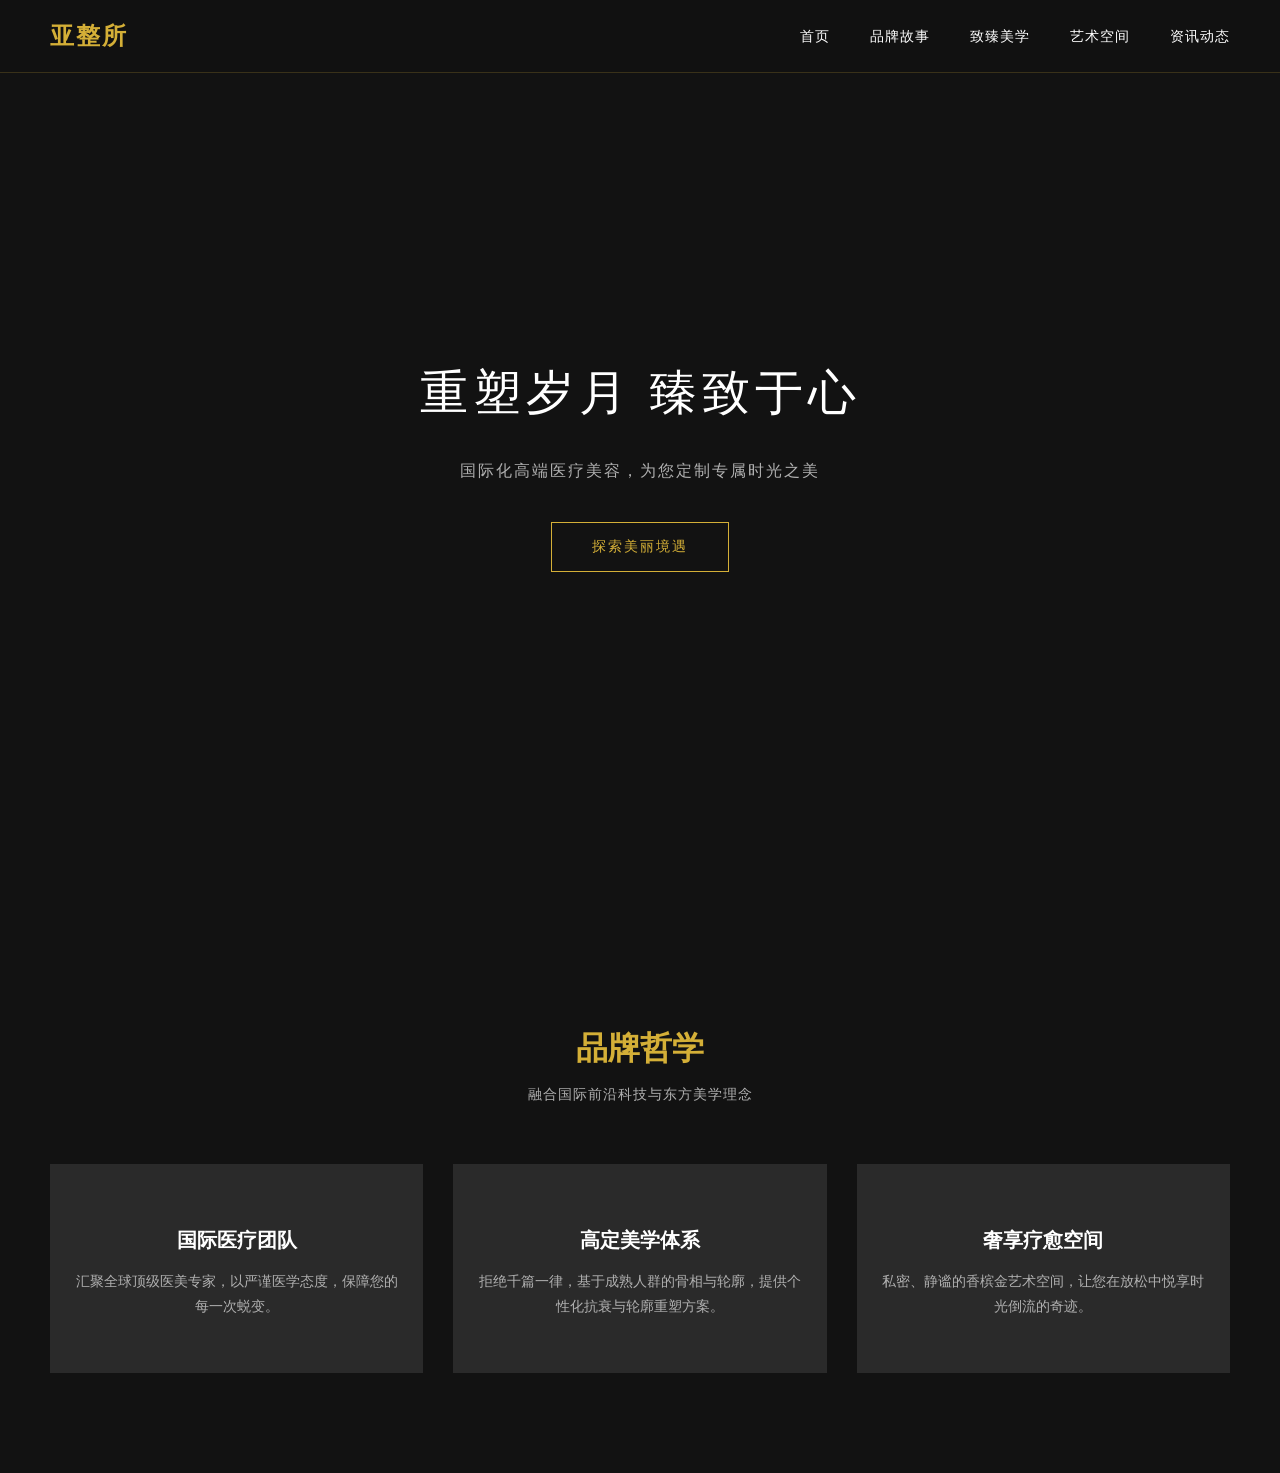
<file: src/imports/yazhengsuo7-index.html>
<!DOCTYPE html>
<html lang="zh-CN">
<head>
    <meta charset="UTF-8">
    <meta name="viewport" content="width=device-width, initial-scale=1.0">
    <title>亚整所 | 国际高端医疗美容</title>
    <style>
        /* 基础重置与变量设置 */
        :root {
            --bg-color: #121212;
            --card-bg: #2A2A2A;
            --gold-color: #D4AF37;
            --text-white: #FFFFFF;
            --text-gray: #B0B0B0;
        }
        body, html {
            margin: 0; padding: 0;
            font-family: 'Noto Serif SC', 'Times New Roman', serif;
            background-color: var(--bg-color);
            color: var(--text-white);
            overflow-x: hidden;
            scroll-behavior: smooth;
        }
        a { text-decoration: none; color: inherit; }
        
        /* 导航栏 */
        header {
            position: fixed; top: 0; width: 100%;
            display: flex; justify-content: space-between; align-items: center;
            padding: 20px 50px; box-sizing: border-box;
            background: rgba(18, 18, 18, 0.9);
            backdrop-filter: blur(10px);
            z-index: 1000;
            border-bottom: 1px solid rgba(212, 175, 55, 0.2);
        }
        .logo { font-size: 24px; font-weight: bold; color: var(--gold-color); letter-spacing: 2px; }
        nav ul { display: flex; list-style: none; gap: 40px; margin: 0; }
        nav a { font-size: 14px; letter-spacing: 1px; transition: color 0.4s ease; }
        nav a:hover { color: var(--gold-color); }

        /* 首屏视觉 (Hero Section) */
        .hero {
            height: 100vh;
            display: flex; flex-direction: column;
            justify-content: center; align-items: center; text-align: center;
            /* 此处可替换为高端模特或光影质感背景图 */
            background: linear-gradient(rgba(18,18,18,0.7), rgba(18,18,18,0.7)), url('https://images.unsplash.com/photo-1613545325278-f24b0cae1224?ixlib=rb-1.2.1&auto=format&fit=crop&w=1920&q=80') center/cover;
        }
        .hero h1 { font-size: 48px; margin-bottom: 20px; font-weight: 300; letter-spacing: 5px; }
        .hero p { font-size: 16px; color: var(--text-gray); margin-bottom: 40px; letter-spacing: 2px; }
        .btn-gold {
            padding: 15px 40px; border: 1px solid var(--gold-color);
            background: transparent; color: var(--gold-color);
            font-size: 14px; letter-spacing: 2px; cursor: pointer;
            transition: all 0.5s ease;
        }
        .btn-gold:hover {
            background: var(--gold-color); color: var(--bg-color);
            box-shadow: 0 0 15px rgba(212, 175, 55, 0.5);
        }

        /* 内容区块 */
        .section { padding: 100px 50px; text-align: center; }
        .section-title { font-size: 32px; color: var(--gold-color); margin-bottom: 15px; }
        .section-subtitle { font-size: 14px; color: var(--text-gray); margin-bottom: 60px; letter-spacing: 1px; }
        
        /* 介绍卡片 */
        .grid-container {
            display: grid; grid-template-columns: repeat(3, 1fr); gap: 30px;
            max-width: 1200px; margin: 0 auto;
        }
        .card {
            background-color: var(--card-bg); padding: 40px 20px;
            border-top: 3px solid transparent;
            transition: transform 0.4s ease, border-color 0.4s ease;
        }
        .card:hover { transform: translateY(-10px); border-color: var(--gold-color); }
        .card h3 { font-size: 20px; margin-bottom: 15px; }
        .card p { font-size: 14px; color: var(--text-gray); line-height: 1.8; }
    </style>
</head>
<body>

    <header>
        <div class="logo">亚整所</div>
        <nav>
            <ul>
                <li><a href="#">首页</a></li>
                <li><a href="#">品牌故事</a></li>
                <li><a href="#">致臻美学</a></li>
                <li><a href="#">艺术空间</a></li>
                <li><a href="#">资讯动态</a></li>
            </ul>
        </nav>
    </header>

    <div class="hero">
        <h1>重塑岁月 臻致于心</h1>
        <p>国际化高端医疗美容，为您定制专属时光之美</p>
        <button class="btn-gold">探索美丽境遇</button>
    </div>

    <div class="section">
        <h2 class="section-title">品牌哲学</h2>
        <p class="section-subtitle">融合国际前沿科技与东方美学理念</p>
        <div class="grid-container">
            <div class="card">
                <h3>国际医疗团队</h3>
                <p>汇聚全球顶级医美专家，以严谨医学态度，保障您的每一次蜕变。</p>
            </div>
            <div class="card">
                <h3>高定美学体系</h3>
                <p>拒绝千篇一律，基于成熟人群的骨相与轮廓，提供个性化抗衰与轮廓重塑方案。</p>
            </div>
            <div class="card">
                <h3>奢享疗愈空间</h3>
                <p>私密、静谧的香槟金艺术空间，让您在放松中悦享时光倒流的奇迹。</p>
            </div>
        </div>
    </div>

</body>
</html>
</file>
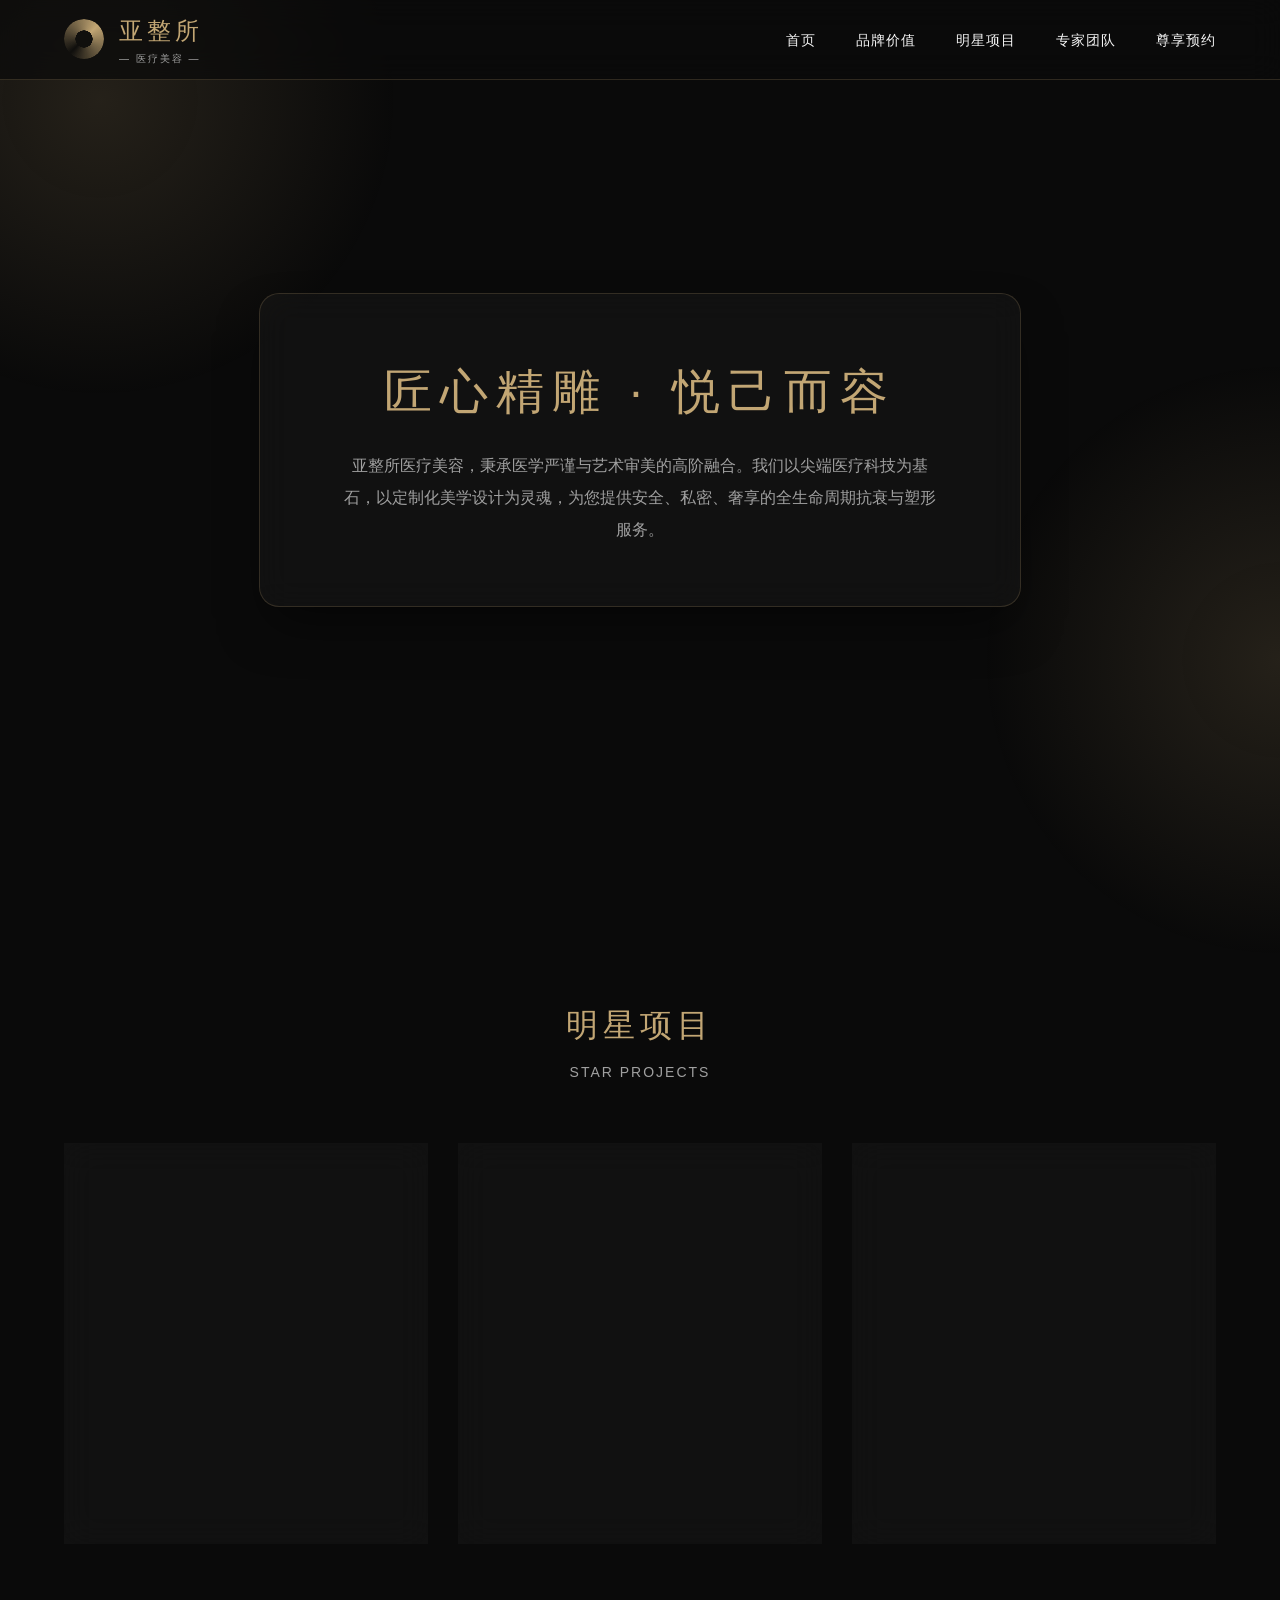
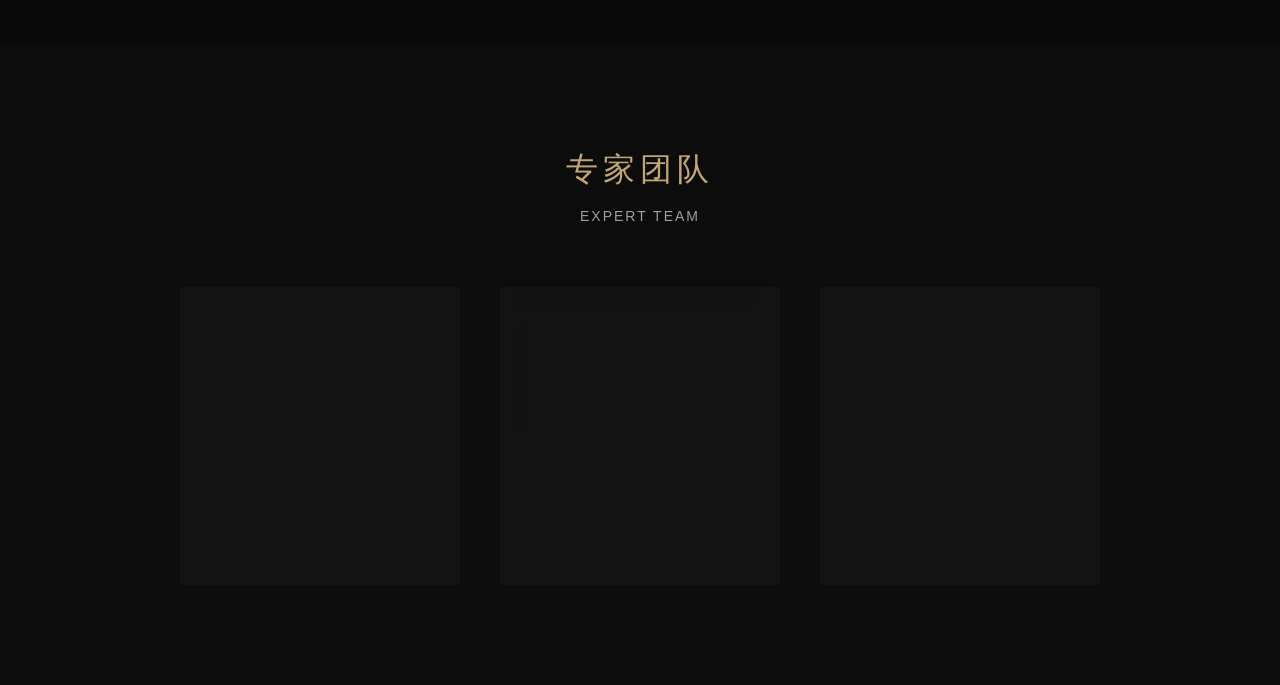
<file: src/imports/yazhengsuo8-index.html>
<!DOCTYPE html>
<html lang="zh-CN">
<head>
    <meta charset="UTF-8">
    <meta name="viewport" content="width=device-width, initial-scale=1.0">
    <title>亚整所 - 高端医疗美容</title>
    <style>
        /* 全局重置与基础变量 */
        :root {
            --bg-dark: #0a0a0a;
            --gold-primary: #c2a674;
            --gold-light: #e6ce9f;
            --text-main: #f5f5f5;
            --text-sub: #a0a0a0;
            --glass-bg: rgba(255, 255, 255, 0.03);
            --glass-border: rgba(194, 166, 116, 0.2);
            --glass-blur: blur(16px);
            --transition-smooth: all 0.5s cubic-bezier(0.23, 1, 0.32, 1);
        }

        * {
            margin: 0;
            padding: 0;
            box-sizing: border-box;
            font-family: 'Helvetica Neue', 'PingFang SC', 'Microsoft YaHei', sans-serif;
        }

        body {
            background-color: var(--bg-dark);
            color: var(--text-main);
            overflow-x: hidden;
            line-height: 1.6;
        }

        /* 背景光晕点缀 */
        .bg-glow {
            position: fixed;
            width: 600px;
            height: 600px;
            background: radial-gradient(circle, rgba(194, 166, 116, 0.15) 0%, rgba(0,0,0,0) 70%);
            top: -200px;
            left: -200px;
            z-index: -1;
            pointer-events: none;
        }
        .bg-glow-right {
            top: 40%;
            right: -300px;
            left: auto;
        }

        /* 导航栏 */
        header {
            position: fixed;
            top: 0;
            width: 100%;
            height: 80px;
            display: flex;
            justify-content: space-between;
            align-items: center;
            padding: 0 5%;
            background: rgba(10, 10, 10, 0.7);
            backdrop-filter: var(--glass-blur);
            -webkit-backdrop-filter: var(--glass-blur);
            border-bottom: 1px solid var(--glass-border);
            z-index: 1000;
            transition: var(--transition-smooth);
        }

        .logo-area {
            display: flex;
            align-items: center;
            gap: 15px;
            cursor: pointer;
        }

        .logo-icon {
            width: 40px;
            height: 40px;
            background: conic-gradient(from 45deg, var(--gold-primary), transparent, var(--gold-primary));
            border-radius: 50%;
            mask-image: radial-gradient(circle, transparent 30%, black 31%);
            -webkit-mask-image: radial-gradient(circle, transparent 30%, black 31%);
            animation: spin 10s linear infinite;
        }

        @keyframes spin {
            100% { transform: rotate(360deg); }
        }

        .logo-text {
            display: flex;
            flex-direction: column;
        }

        .logo-text h1 {
            font-size: 24px;
            font-weight: 300;
            letter-spacing: 4px;
            color: var(--gold-primary);
        }

        .logo-text span {
            font-size: 10px;
            letter-spacing: 2px;
            color: var(--text-sub);
        }

        nav ul {
            display: flex;
            gap: 40px;
            list-style: none;
        }

        nav a {
            text-decoration: none;
            color: var(--text-main);
            font-size: 14px;
            letter-spacing: 1px;
            position: relative;
            transition: var(--transition-smooth);
        }

        nav a::after {
            content: '';
            position: absolute;
            bottom: -5px;
            left: 50%;
            width: 0;
            height: 1px;
            background: var(--gold-primary);
            transition: var(--transition-smooth);
            transform: translateX(-50%);
        }

        nav a:hover {
            color: var(--gold-primary);
        }

        nav a:hover::after {
            width: 100%;
        }

        /* 核心区公用标题 */
        .section-title {
            text-align: center;
            margin-bottom: 60px;
        }
        .section-title h2 {
            font-size: 32px;
            font-weight: 300;
            color: var(--gold-primary);
            letter-spacing: 5px;
            margin-bottom: 10px;
        }
        .section-title p {
            font-size: 14px;
            color: var(--text-sub);
            letter-spacing: 2px;
            text-transform: uppercase;
        }

        /* 区块 1：品牌价值 (Hero) */
        .hero {
            height: 100vh;
            display: flex;
            flex-direction: column;
            justify-content: center;
            align-items: center;
            text-align: center;
            padding: 0 5%;
            position: relative;
        }
        
        .hero-glass-box {
            background: var(--glass-bg);
            backdrop-filter: var(--glass-blur);
            -webkit-backdrop-filter: var(--glass-blur);
            border: 1px solid var(--glass-border);
            padding: 60px 80px;
            border-radius: 20px;
            box-shadow: 0 25px 50px -12px rgba(0, 0, 0, 0.5);
            transform: translateY(20px);
            opacity: 0;
            animation: fadeUp 1s forwards 0.5s;
        }

        .hero h2 {
            font-size: 48px;
            font-weight: 300;
            color: var(--gold-primary);
            margin-bottom: 20px;
            letter-spacing: 8px;
        }

        .hero p {
            font-size: 16px;
            color: var(--text-sub);
            max-width: 600px;
            margin: 0 auto;
            line-height: 2;
        }

        @keyframes fadeUp {
            to { transform: translateY(0); opacity: 1; }
        }

        /* 区块 2：明星项目卡片 (Hover展开效果) */
        .projects {
            padding: 100px 5%;
        }

        .project-grid {
            display: grid;
            grid-template-columns: repeat(auto-fit, minmax(300px, 1fr));
            gap: 30px;
            max-width: 1200px;
            margin: 0 auto;
        }

        .project-card {
            position: relative;
            height: 400px;
            border-radius: 15px;
            overflow: hidden;
            background: var(--glass-bg);
            border: 1px solid var(--glass-border);
            backdrop-filter: var(--glass-blur);
            -webkit-backdrop-filter: var(--glass-blur);
            cursor: pointer;
            transition: var(--transition-smooth);
            display: flex;
            flex-direction: column;
            justify-content: flex-end;
            padding: 30px;
        }

        /* 模拟项目背景图 */
        .project-card::before {
            content: '';
            position: absolute;
            top: 0; left: 0; right: 0; bottom: 0;
            background: linear-gradient(to bottom, transparent, rgba(10,10,10,0.9));
            z-index: 1;
        }

        .project-card:hover {
            transform: translateY(-10px);
            border-color: var(--gold-primary);
            box-shadow: 0 20px 40px rgba(194, 166, 116, 0.1);
        }

        .project-content {
            position: relative;
            z-index: 2;
            transition: var(--transition-smooth);
        }

        .project-content h3 {
            font-size: 22px;
            color: var(--gold-light);
            margin-bottom: 10px;
        }

        .project-content .desc {
            height: 0;
            opacity: 0;
            overflow: hidden;
            font-size: 14px;
            color: var(--text-sub);
            transition: var(--transition-smooth);
        }

        .project-card:hover .project-content {
            transform: translateY(-20px);
        }

        .project-card:hover .desc {
            height: 60px;
            opacity: 1;
            margin-top: 15px;
        }

        /* 区块 3：专家团队 (毛玻璃悬浮) */
        .team {
            padding: 100px 5%;
            background: rgba(255,255,255,0.01);
        }

        .team-flex {
            display: flex;
            justify-content: center;
            gap: 40px;
            flex-wrap: wrap;
            max-width: 1200px;
            margin: 0 auto;
        }

        .team-card {
            width: 280px;
            text-align: center;
            background: var(--glass-bg);
            backdrop-filter: var(--glass-blur);
            border: 1px solid var(--glass-border);
            border-radius: 15px;
            padding: 40px 20px;
            transition: var(--transition-smooth);
        }

        .team-card:hover {
            background: rgba(194, 166, 116, 0.05);
            transform: scale(1.05);
        }

        .avatar {
            width: 120px;
            height: 120px;
            border-radius: 50%;
            margin: 0 auto 20px;
            border: 2px solid var(--gold-primary);
            background: #1a1a1a;
            position: relative;
            overflow: hidden;
        }

        /* 模拟头像高光 */
        .avatar::after {
            content: '';
            position: absolute;
            top: -50%; left: -50%; width: 200%; height: 200%;
            background: linear-gradient(45deg, transparent, rgba(255,255,255,0.1), transparent);
            transform: rotate(45deg) translateY(-100%);
            transition: 0.6s;
        }

        .team-card:hover .avatar::after {
            transform: rotate(45deg) translateY(100%);
        }

        .team-card h4 {
            color: var(--gold-light);
            font-size: 18px;
            margin-bottom: 5px;
        }

        .team-card p {
            color: var(--text-sub);
            font-size: 13px;
        }

    </style>
</head>
<body>

    <!-- 背景装饰 -->
    <div class="bg-glow"></div>
    <div class="bg-glow bg-glow-right"></div>

    <!-- 导航栏 -->
    <header id="header">
        <div class="logo-area">
            <div class="logo-icon"></div>
            <div class="logo-text">
                <h1>亚整所</h1>
                <span>— 医疗美容 —</span>
            </div>
        </div>
        <nav>
            <ul>
                <li><a href="#home">首页</a></li>
                <li><a href="#brand">品牌价值</a></li>
                <li><a href="#projects">明星项目</a></li>
                <li><a href="#team">专家团队</a></li>
                <li><a href="#contact">尊享预约</a></li>
            </ul>
        </nav>
    </header>

    <!-- 品牌价值 -->
    <section class="hero" id="brand">
        <div class="hero-glass-box">
            <h2>匠心精雕 · 悦己而容</h2>
            <p>亚整所医疗美容，秉承医学严谨与艺术审美的高阶融合。我们以尖端医疗科技为基石，以定制化美学设计为灵魂，为您提供安全、私密、奢享的全生命周期抗衰与塑形服务。</p>
        </div>
    </section>

    <!-- 明星项目 -->
    <section class="projects" id="projects">
        <div class="section-title">
            <h2>明星项目</h2>
            <p>STAR PROJECTS</p>
        </div>
        <div class="project-grid">
            <!-- 卡片1 -->
            <div class="project-card">
                <div class="project-content">
                    <h3>极光抗衰提拉</h3>
                    <p class="desc">采用全新一代热能矩阵技术，深入筋膜层，实现无创紧致，重塑面部年轻轮廓。</p>
                </div>
            </div>
            <!-- 卡片2 -->
            <div class="project-card">
                <div class="project-content">
                    <h3>高定五官精雕</h3>
                    <p class="desc">基于亚洲骨骼特性，毫米级精准量测，打造自然灵动、宛若天生的立体五官。</p>
                </div>
            </div>
            <!-- 卡片3 -->
            <div class="project-card">
                <div class="project-content">
                    <h3>细胞级焕肤肌底</h3>
                    <p class="desc">融合前沿再生医学，直达真皮层注入赋能因子，由内而外透出健康水光肌。</p>
                </div>
            </div>
        </div>
    </section>

    <!-- 专家团队 -->
    <section class="team" id="team">
        <div class="section-title">
            <h2>专家团队</h2>
            <p>EXPERT TEAM</p>
        </div>
        <div class="team-flex">
            <div class="team-card">
                <div class="avatar"></div>
                <h4>Dr. Alexander</h4>
                <p>首席面部轮廓专家<br>20年+临床精雕经验</p>
            </div>
            <div class="team-card">
                <div class="avatar"></div>
                <h4>Dr. Sophia Lin</h4>
                <p>非手术抗衰领军人物<br>国际光电协会认证导师</p>
            </div>
            <div class="team-card">
                <div class="avatar"></div>
                <h4>Dr. Chen</h4>
                <p>私密抗衰与再生医学博士<br>多项专利技术持有者</p>
            </div>
        </div>
    </section>

    <script>
        // 简单的导航栏滚动交互
        window.addEventListener('scroll', () => {
            const header = document.getElementById('header');
            if (window.scrollY > 50) {
                header.style.background = 'rgba(10, 10, 10, 0.9)';
                header.style.boxShadow = '0 4px 30px rgba(0, 0, 0, 0.5)';
            } else {
                header.style.background = 'rgba(10, 10, 10, 0.7)';
                header.style.boxShadow = 'none';
            }
        });
    </script>
</body>
</html>
</file>
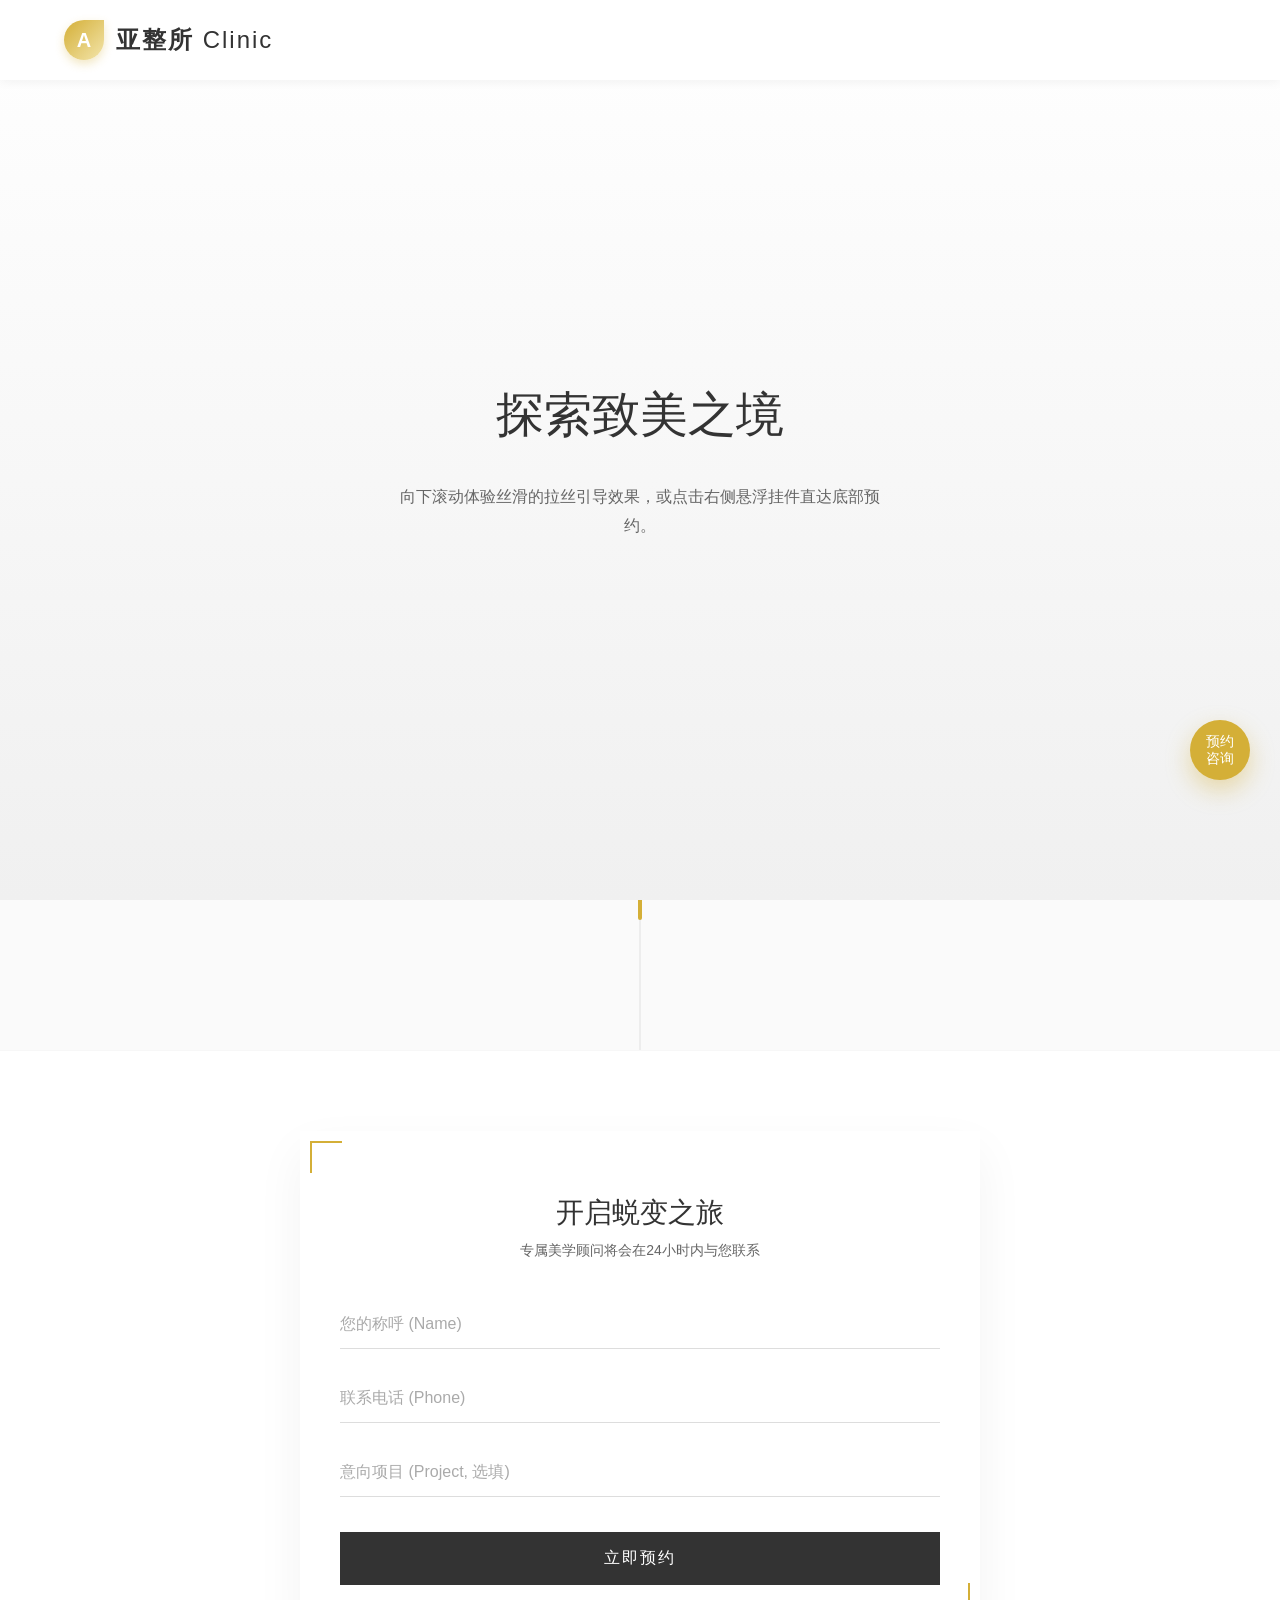
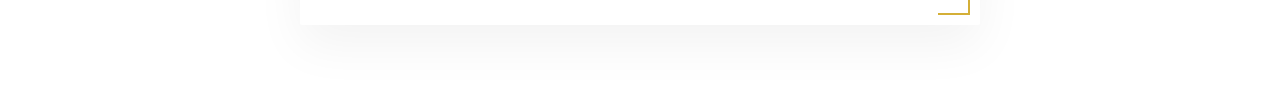
<file: src/imports/yazhengsuo9-index.html>
<!DOCTYPE html>
<html lang="zh-CN">
<head>
    <meta charset="UTF-8">
    <meta name="viewport" content="width=device-width, initial-scale=1.0">
    <title>亚整所 - 高端医疗美容</title>
    <style>
        /* 基础重置与变量 */
        :root {
            --primary-color: #d4af37; /* 香槟金 */
            --bg-color: #fafafa;
            --text-dark: #333333;
            --text-light: #666666;
        }
        
        body, html {
            margin: 0;
            padding: 0;
            font-family: 'Helvetica Neue', Arial, sans-serif;
            background-color: var(--bg-color);
            color: var(--text-dark);
            scroll-behavior: smooth; /* 平滑滚动 */
        }

        /* 头部与Logo设计 */
        header {
            position: fixed;
            top: 0;
            width: 100%;
            height: 80px;
            background: rgba(255, 255, 255, 0.95);
            backdrop-filter: blur(10px);
            box-shadow: 0 2px 10px rgba(0,0,0,0.05);
            display: flex;
            align-items: center;
            padding: 0 5%;
            z-index: 1000;
            box-sizing: border-box;
        }

        .logo-container {
            display: flex;
            align-items: center;
            gap: 12px;
            text-decoration: none;
            color: var(--text-dark);
        }

        /* 模拟参考图Logo的高级感 */
        .logo-icon {
            width: 40px;
            height: 40px;
            background: linear-gradient(135deg, var(--primary-color), #f3e5ab);
            border-radius: 50% 0 50% 50%;
            display: flex;
            align-items: center;
            justify-content: center;
            color: white;
            font-weight: bold;
            font-size: 20px;
            box-shadow: 0 4px 10px rgba(212, 175, 55, 0.3);
        }

        .logo-text {
            font-size: 24px;
            font-weight: 300;
            letter-spacing: 2px;
        }
        .logo-text strong {
            font-weight: 600;
        }

        /* 占位内容区 */
        .hero-section {
            height: 100vh;
            display: flex;
            flex-direction: column;
            align-items: center;
            justify-content: center;
            background: linear-gradient(to bottom, #fff, #f0f0f0);
            text-align: center;
            padding: 0 20px;
        }

        .hero-section h1 {
            font-size: 3rem;
            font-weight: 300;
            margin-bottom: 20px;
        }

        /* 右侧常驻动态挂件 */
        .floating-widget {
            position: fixed;
            right: 30px;
            bottom: 120px;
            width: 60px;
            height: 60px;
            background: var(--primary-color);
            border-radius: 50%;
            display: flex;
            align-items: center;
            justify-content: center;
            cursor: pointer;
            box-shadow: 0 10px 25px rgba(212, 175, 55, 0.4);
            z-index: 999;
            transition: all 0.3s cubic-bezier(0.175, 0.885, 0.32, 1.275);
            animation: breathe 3s infinite ease-in-out;
        }

        .floating-widget:hover {
            transform: scale(1.1);
            animation-play-state: paused;
        }

        .floating-widget::before {
            content: '预约\A咨询';
            white-space: pre;
            text-align: center;
            color: white;
            font-size: 14px;
            font-weight: 500;
            line-height: 1.2;
        }

        @keyframes breathe {
            0% { box-shadow: 0 0 0 0 rgba(212, 175, 55, 0.7); }
            70% { box-shadow: 0 0 0 15px rgba(212, 175, 55, 0); }
            100% { box-shadow: 0 0 0 0 rgba(212, 175, 55, 0); }
        }

        /* 底部拉丝下划线引导 */
        .丝滑引导 {
            width: 100%;
            height: 150px;
            position: relative;
            background: var(--bg-color);
            overflow: hidden;
            display: flex;
            align-items: center;
            justify-content: center;
        }

        .line-wrapper {
            position: relative;
            width: 2px;
            height: 100%;
            background: rgba(0,0,0,0.05);
        }

        .line-drop {
            position: absolute;
            top: -20px;
            left: -1px;
            width: 4px;
            height: 40px;
            background: var(--primary-color);
            border-radius: 2px;
            animation: slideDown 2s infinite ease-in-out;
        }

        @keyframes slideDown {
            0% { top: -20px; opacity: 0; }
            50% { opacity: 1; }
            100% { top: 100%; opacity: 0; }
        }

        /* 底部预约表单 */
        .booking-section {
            background: #ffffff;
            padding: 80px 20px;
            text-align: center;
            border-top: 1px solid rgba(0,0,0,0.03);
        }

        .booking-container {
            max-width: 600px;
            margin: 0 auto;
            background: #fff;
            padding: 40px;
            border-radius: 2px;
            box-shadow: 0 20px 50px rgba(0,0,0,0.05);
            position: relative;
        }

        /* 装饰角 */
        .booking-container::before, .booking-container::after {
            content: '';
            position: absolute;
            width: 30px;
            height: 30px;
            border: 2px solid var(--primary-color);
        }
        .booking-container::before { top: 10px; left: 10px; border-right: none; border-bottom: none; }
        .booking-container::after { bottom: 10px; right: 10px; border-left: none; border-top: none; }

        .booking-title {
            font-size: 28px;
            margin-bottom: 10px;
            font-weight: 300;
        }
        .booking-subtitle {
            color: var(--text-light);
            font-size: 14px;
            margin-bottom: 40px;
        }

        .form-group {
            margin-bottom: 25px;
            position: relative;
        }

        .form-input {
            width: 100%;
            padding: 15px 0;
            border: none;
            border-bottom: 1px solid #ddd;
            background: transparent;
            font-size: 16px;
            color: var(--text-dark);
            outline: none;
            transition: border-color 0.3s;
            box-sizing: border-box;
        }

        .form-input:focus {
            border-bottom: 1px solid var(--primary-color);
        }

        .form-input::placeholder {
            color: #aaa;
        }

        .submit-btn {
            background: var(--text-dark);
            color: white;
            border: none;
            padding: 16px 40px;
            font-size: 16px;
            letter-spacing: 2px;
            cursor: pointer;
            transition: all 0.3s;
            width: 100%;
            margin-top: 10px;
        }

        .submit-btn:hover {
            background: var(--primary-color);
        }

        /* 成功提示动画 */
        .success-msg {
            display: none;
            color: #28a745;
            margin-top: 20px;
            font-weight: 500;
            animation: fadeIn 0.5s;
        }

        @keyframes fadeIn {
            from { opacity: 0; transform: translateY(-10px); }
            to { opacity: 1; transform: translateY(0); }
        }

    </style>
</head>
<body>

    <!-- 第一步：头部与品牌Logo更新 -->
    <header>
        <a href="#" class="logo-container">
            <div class="logo-icon">A</div>
            <div class="logo-text"><strong>亚整所</strong> Clinic</div>
        </a>
    </header>

    <!-- 模拟主视觉区域 -->
    <section class="hero-section">
        <h1>探索致美之境</h1>
        <p style="color: #666; max-width: 500px; line-height: 1.8;">
            向下滚动体验丝滑的拉丝引导效果，或点击右侧悬浮挂件直达底部预约。
        </p>
    </section>

    <!-- 动态挂件 -->
    <!-- 点击挂件时，平滑滚动到底部表单 -->
    <div class="floating-widget" onclick="document.getElementById('booking').scrollIntoView();"></div>

    <!-- 第三步：底部拉丝下划线引导 -->
    <div class="丝滑引导">
        <div class="line-wrapper">
            <div class="line-drop"></div>
        </div>
    </div>

    <!-- 第三步：底部预约表单 -->
    <section class="booking-section" id="booking">
        <div class="booking-container">
            <h2 class="booking-title">开启蜕变之旅</h2>
            <div class="booking-subtitle">专属美学顾问将会在24小时内与您联系</div>
            
            <form id="bookingForm" onsubmit="handleBooking(event)">
                <div class="form-group">
                    <input type="text" class="form-input" placeholder="您的称呼 (Name)" required>
                </div>
                <div class="form-group">
                    <input type="tel" class="form-input" placeholder="联系电话 (Phone)" required>
                </div>
                <div class="form-group">
                    <input type="text" class="form-input" placeholder="意向项目 (Project, 选填)">
                </div>
                <button type="submit" class="submit-btn">立即预约</button>
                <div id="successMsg" class="success-msg">预约提交成功！期待与您相遇。</div>
            </form>
        </div>
    </section>

    <script>
        // 处理表单提交的简单交互逻辑
        function handleBooking(event) {
            event.preventDefault(); // 阻止表单默认提交刷新页面
            const btn = event.target.querySelector('.submit-btn');
            const msg = document.getElementById('successMsg');
            
            // 模拟提交状态
            btn.innerHTML = '提交中...';
            btn.style.opacity = '0.7';
            
            setTimeout(() => {
                btn.style.display = 'none';
                msg.style.display = 'block';
                event.target.reset(); // 清空表单
            }, 1000);
        }
    </script>
</body>
</html>
</file>
